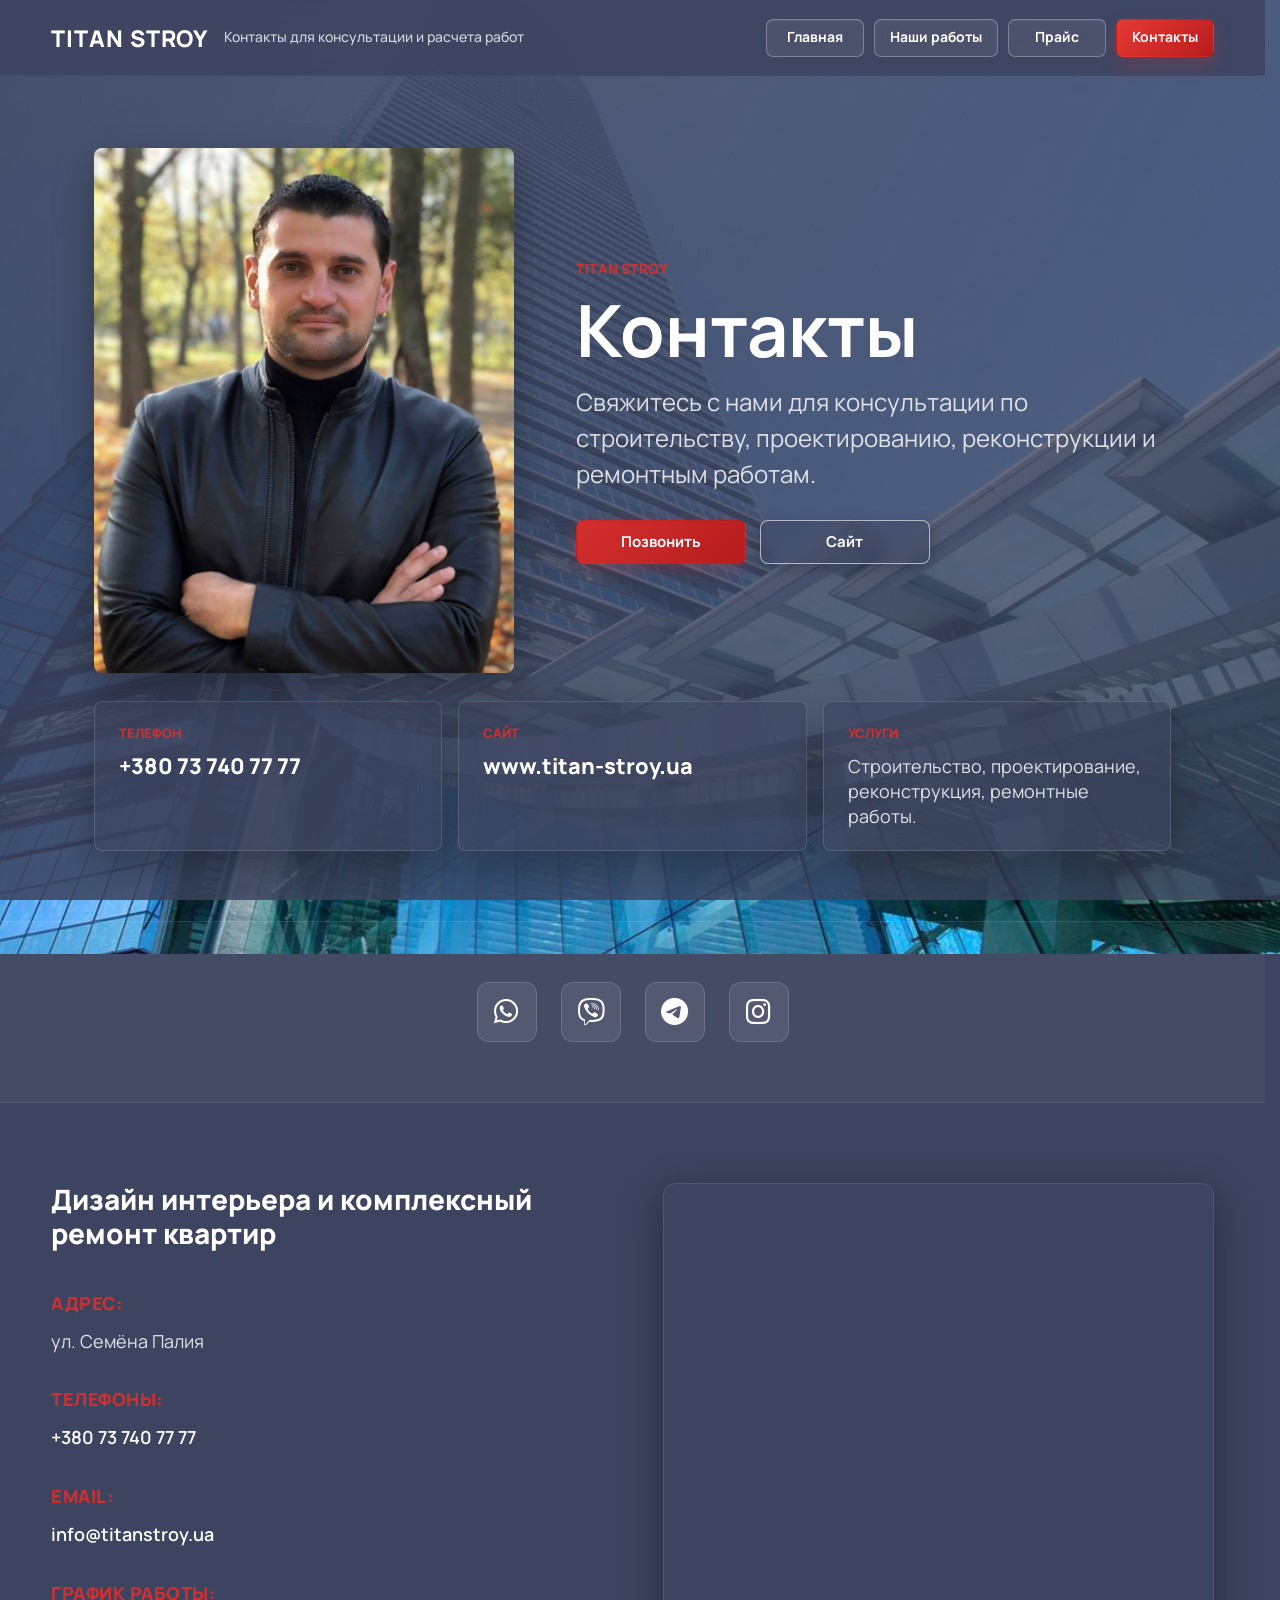
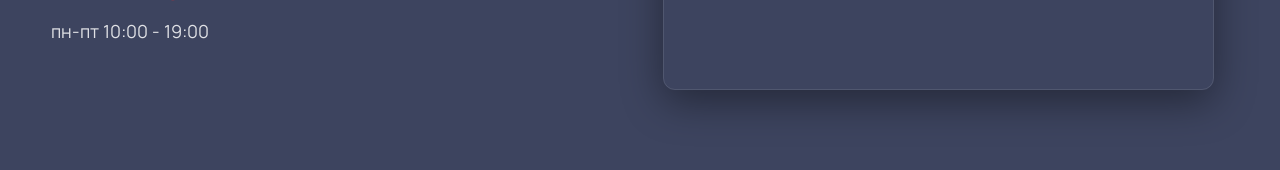
<file: contacts.html>
<!DOCTYPE html>
<html lang="ru">
<head>
    <meta charset="UTF-8">
    <meta name="viewport" content="width=device-width, initial-scale=1.0">
    <title>Контакты - Titan Stroy</title>
    <link rel="stylesheet" href="css/style.css?v=20260514-4">
    <link rel="stylesheet" href="https://cdnjs.cloudflare.com/ajax/libs/font-awesome/6.4.0/css/all.min.css">
</head>
<body class="works-page">
    <header class="site-header">
        <a class="site-header__logo" href="index.html">Titan Stroy</a>
        <p class="header-description">Контакты для консультации и расчета работ</p>
        <nav class="site-header__nav" aria-label="Навигация">
            <a class="button button--secondary" href="index.html">Главная</a>
            <a class="button button--secondary" href="works.html">Наши работы</a>
            <a class="button button--secondary" href="price.html">Прайс</a>
            <a class="button button--primary" href="contacts.html" aria-current="page">Контакты</a>
        </nav>
    </header>

    <main>
        <!-- Старая секция контактов -->
        <section class="contacts">
            <div class="contacts__layout">
                <div class="contacts__photo">
                    <img src="img/Nick.jpg" alt="Nick">
                </div>

                <div class="contacts__content">
                    <span class="contacts__eyebrow">Titan Stroy</span>
                    <h1>Контакты</h1>
                    <p>Свяжитесь с нами для консультации по строительству, проектированию, реконструкции и ремонтным работам.</p>

                    <div class="contacts__actions">
                        <a class="button button--primary contacts__button" href="tel:+380737407777">Позвонить</a>
                        <a class="button button--secondary contacts__button" href="https://www.titan-stroy.ua/">Сайт</a>
                    </div>
                </div>
            </div>

            <div class="contacts__grid">
                <article class="contact-card">
                    <span>Телефон</span>
                    <a href="tel:+380737407777">+380 73 740 77 77</a>
                </article>

                <article class="contact-card">
                    <span>Сайт</span>
                    <a href="https://www.titan-stroy.ua/">www.titan-stroy.ua</a>
                </article>

                <article class="contact-card">
                    <span>Услуги</span>
                    <p>Строительство, проектирование, реконструкция, ремонтные работы.</p>
                </article>
            </div>
        </section>

        <!-- Социальные сети -->
        <section class="social-links">
            <div class="social-container">
                <a href="#" class="social-icon" title="WhatsApp" aria-label="WhatsApp">
                    <i class="fab fa-whatsapp"></i>
                </a>
                <a href="#" class="social-icon" title="Viber" aria-label="Viber">
                    <i class="fab fa-viber"></i>
                </a>
                <a href="#" class="social-icon" title="Telegram" aria-label="Telegram">
                    <i class="fab fa-telegram"></i>
                </a>
                <a href="#" class="social-icon" title="Instagram" aria-label="Instagram">
                    <i class="fab fa-instagram"></i>
                </a>
            </div>
        </section>

        <!-- Информация и карта -->
        <section class="contacts-main">
            <div class="contacts-container">
                <div class="contacts-info">
                    <h2>Дизайн интерьера и комплексный ремонт квартир</h2>
                    
                    <div class="info-block">
                        <h3>Адрес:</h3>
                        <p>ул. Семёна Палия</p>
                    </div>

                    <div class="info-block">
                        <h3>Телефоны:</h3>
                        <p>
                            <a href="tel:+380737407777">+380 73 740 77 77</a>
                        </p>
                    </div>

                    <div class="info-block">
                        <h3>Email:</h3>
                        <p><a href="mailto:info@titanstroy.ua">info@titanstroy.ua</a></p>
                    </div>

                    <div class="info-block">
                        <h3>График работы:</h3>
                        <p>пн-пт 10:00 - 19:00</p>
                    </div>
                </div>

                <div class="contacts-map">
                    <iframe src="https://www.google.com/maps/embed?pb=!1m18!1m12!1m3!1d2802.7484906629226!2d30.73!3d46.48!2m3!1f0!2f0!3f0!3m2!1i1024!2i768!4f13.1!3m3!1m2!1s0x40b5a1c1a1a1a1a1%3A0x1a1a1a1a1a1a1a1a!2sOdesa!5e0!3m2!1sru!2sua!4v1234567890" width="100%" height="500" style="border:0;" allowfullscreen="" loading="lazy" referrerpolicy="no-referrer-when-downgrade"></iframe>
                </div>
            </div>
        </section>
    </main>
    <script src="js/parallax.js"></script>
</body>
</html>
</file>
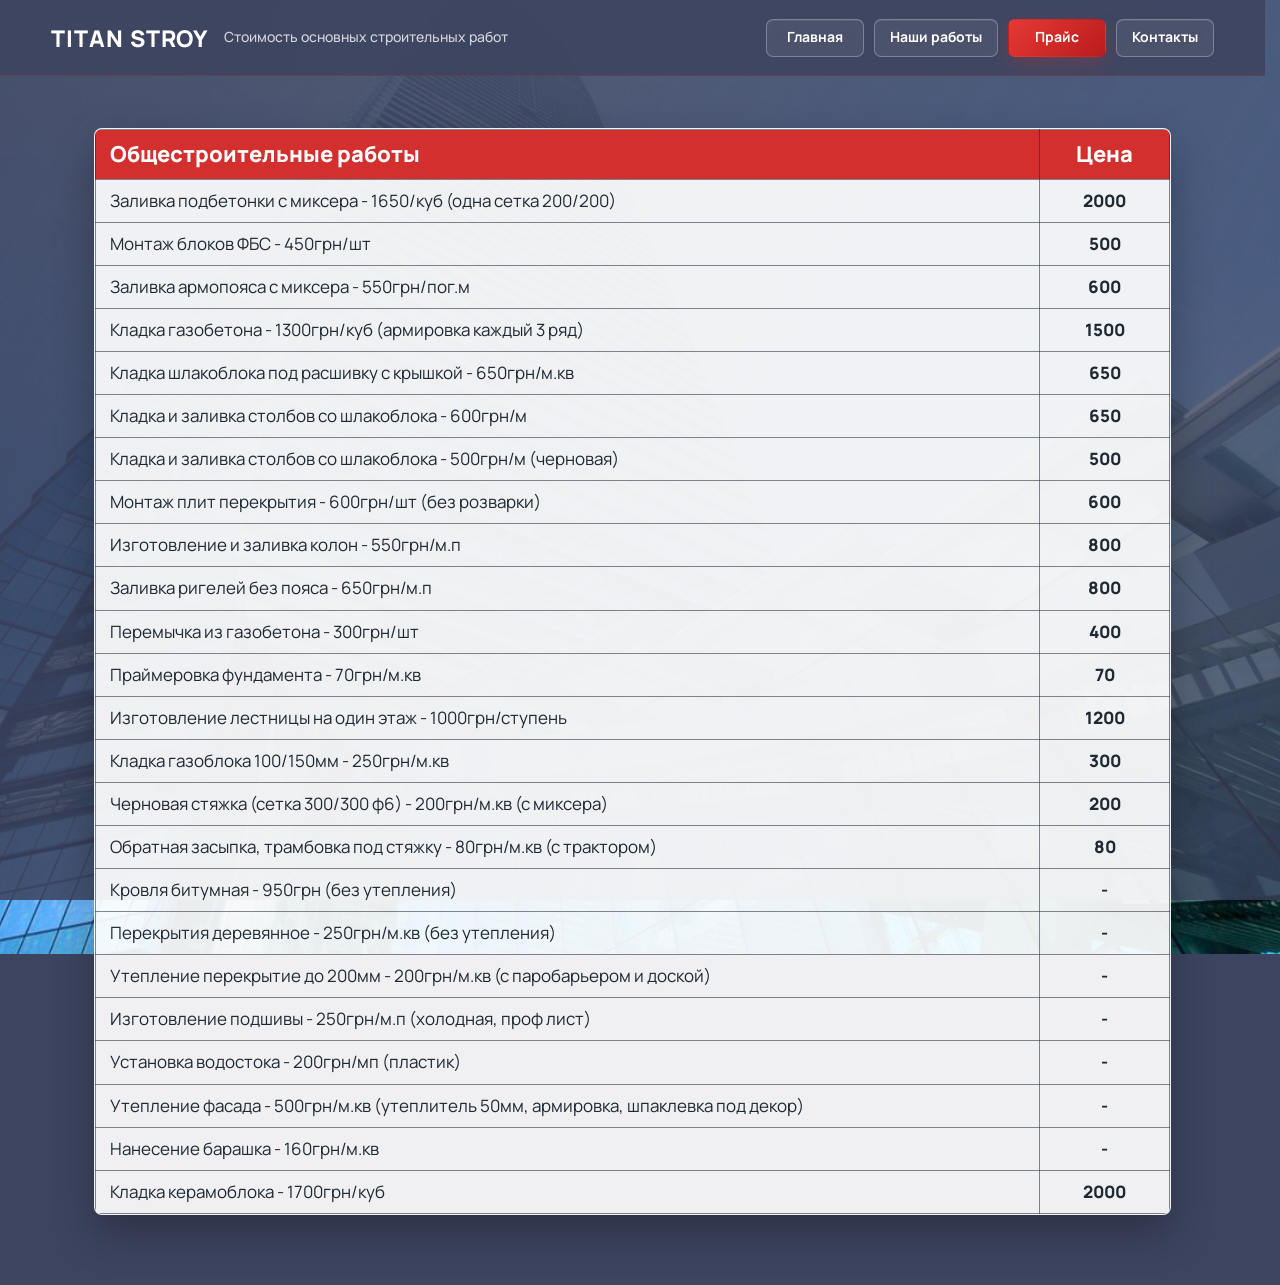
<file: price.html>
<!DOCTYPE html>
<html lang="ru">
<head>
    <meta charset="UTF-8">
    <meta name="viewport" content="width=device-width, initial-scale=1.0">
    <title>Прайс - Titan Stroy</title>
    <link rel="stylesheet" href="css/style.css?v=20260514-4">
</head>
<body class="works-page">
    <header class="site-header">
        <a class="site-header__logo" href="index.html">Titan Stroy</a>
        <p class="header-description">Стоимость основных строительных работ</p>
        <nav class="site-header__nav" aria-label="Навигация">
            <a class="button button--secondary" href="index.html">Главная</a>
            <a class="button button--secondary" href="works.html">Наши работы</a>
            <a class="button button--primary" href="price.html" aria-current="page">Прайс</a>
            <a class="button button--secondary" href="contacts.html">Контакты</a>
        </nav>
    </header>

    <main>
        <section class="price">
            <div class="price__table-wrap">
                <table class="price-table">
                    <thead>
                        <tr>
                            <th>Общестроительные работы</th>
                            <th>Цена</th>
                        </tr>
                    </thead>
                    <tbody>
                        <tr>
                            <td>Заливка подбетонки с миксера - 1650/куб (одна сетка 200/200)</td>
                            <td>2000</td>
                        </tr>
                        <tr>
                            <td>Монтаж блоков ФБС - 450грн/шт</td>
                            <td>500</td>
                        </tr>
                        <tr>
                            <td>Заливка армопояса с миксера - 550грн/пог.м</td>
                            <td>600</td>
                        </tr>
                        <tr>
                            <td>Кладка газобетона - 1300грн/куб (армировка каждый 3 ряд)</td>
                            <td>1500</td>
                        </tr>
                        <tr>
                            <td>Кладка шлакоблока под расшивку с крышкой - 650грн/м.кв</td>
                            <td>650</td>
                        </tr>
                        <tr>
                            <td>Кладка и заливка столбов со шлакоблока - 600грн/м</td>
                            <td>650</td>
                        </tr>
                        <tr>
                            <td>Кладка и заливка столбов со шлакоблока - 500грн/м (черновая)</td>
                            <td>500</td>
                        </tr>
                        <tr>
                            <td>Монтаж плит перекрытия - 600грн/шт (без розварки)</td>
                            <td>600</td>
                        </tr>
                        <tr>
                            <td>Изготовление и заливка колон - 550грн/м.п</td>
                            <td>800</td>
                        </tr>
                        <tr>
                            <td>Заливка ригелей без пояса - 650грн/м.п</td>
                            <td>800</td>
                        </tr>
                        <tr>
                            <td>Перемычка из газобетона - 300грн/шт</td>
                            <td>400</td>
                        </tr>
                        <tr>
                            <td>Праймеровка фундамента - 70грн/м.кв</td>
                            <td>70</td>
                        </tr>
                        <tr>
                            <td>Изготовление лестницы на один этаж - 1000грн/ступень</td>
                            <td>1200</td>
                        </tr>
                        <tr>
                            <td>Кладка газоблока 100/150мм - 250грн/м.кв</td>
                            <td>300</td>
                        </tr>
                        <tr>
                            <td>Черновая стяжка (сетка 300/300 ф6) - 200грн/м.кв (с миксера)</td>
                            <td>200</td>
                        </tr>
                        <tr>
                            <td>Обратная засыпка, трамбовка под стяжку - 80грн/м.кв (с трактором)</td>
                            <td>80</td>
                        </tr>
                        <tr>
                            <td>Кровля битумная - 950грн (без утепления)</td>
                            <td>-</td>
                        </tr>
                        <tr>
                            <td>Перекрытия деревянное - 250грн/м.кв (без утепления)</td>
                            <td>-</td>
                        </tr>
                        <tr>
                            <td>Утепление перекрытие до 200мм - 200грн/м.кв (с паробарьером и доской)</td>
                            <td>-</td>
                        </tr>
                        <tr>
                            <td>Изготовление подшивы - 250грн/м.п (холодная, проф лист)</td>
                            <td>-</td>
                        </tr>
                        <tr>
                            <td>Установка водостока - 200грн/мп (пластик)</td>
                            <td>-</td>
                        </tr>
                        <tr>
                            <td>Утепление фасада - 500грн/м.кв (утеплитель 50мм, армировка, шпаклевка под декор)</td>
                            <td>-</td>
                        </tr>
                        <tr>
                            <td>Нанесение барашка - 160грн/м.кв</td>
                            <td>-</td>
                        </tr>
                        <tr>
                            <td>Кладка керамоблока - 1700грн/куб</td>
                            <td>2000</td>
                        </tr>
                    </tbody>
                </table>
            </div>
        </section>
    </main>
    <script src="js/parallax.js"></script>
</body>
</html>
</file>
<file: css/style.css>
@import url("https://fonts.googleapis.com/css2?family=Manrope:wght@400;500;600;700;800&display=swap");
@import url("https://cdnjs.cloudflare.com/ajax/libs/font-awesome/6.4.0/css/all.min.css");

* {
    box-sizing: border-box;
}

html {
    min-height: 100%;
    scroll-behavior: smooth;
    scrollbar-gutter: stable;
}

img,
svg,
iframe {
    max-width: 100%;
}

body {
    --parallax-y: 0;
    --page-overlay:
        linear-gradient(120deg, rgba(61, 68, 95, 0.88), rgba(61, 68, 95, 0.76));
    position: relative;
    isolation: isolate;
    min-height: 100vh;
    margin: 0;
    font-family: "Manrope", "Segoe UI", Arial, Helvetica, sans-serif;
    color: #ffffff;
    background: #3d445f;
    overflow-x: hidden;
}

body::before,
body::after {
    content: "";
    position: fixed;
    inset: 0;
    pointer-events: none;
}

body::before {
    z-index: -2;
    background: url("../img/fon.jpg") center / cover no-repeat;
    transform: translate3d(0, calc(var(--parallax-y) * 1px), 0) scale(1.12);
    transform-origin: center;
    will-change: transform;
}

body::after {
    z-index: -1;
    background: var(--page-overlay);
}

.landing {
    min-height: 100vh;
    padding: clamp(28px, 4vw, 56px) clamp(18px, 4vw, 56px) 48px;
}

.home-header,
.site-header {
    position: sticky;
    top: 0;
    left: 0;
    right: 0;
    z-index: 20;
    display: flex;
    flex-wrap: wrap;
    align-items: center;
    justify-content: space-between;
    gap: 16px;
    min-height: 76px;
    padding: 14px clamp(18px, 4vw, 56px);
    background: rgba(61, 68, 95, 0.85);
    border-bottom: 1px solid rgba(211, 47, 47, 0.25);
    backdrop-filter: blur(10px);
}

.home-header__logo,
.site-header__logo {
    flex: 0 0 auto;
    color: #ffffff;
    font-size: 23px;
    font-weight: 800;
    letter-spacing: 0.04em;
    text-decoration: none;
    text-transform: uppercase;
}

.header-description {
    flex: 1 1 260px;
    max-width: 430px;
    margin: 0;
    color: rgba(255, 255, 255, 0.78);
    font-size: 14px;
    font-weight: 500;
    line-height: 1.35;
    animation: headerDescriptionIn 0.75s ease both;
}

.home-header__nav,
.site-header__nav {
    flex: 1 1 460px;
    display: flex;
    flex-wrap: wrap;
    justify-content: flex-end;
    gap: 10px;
    font-size: 14px;
    font-weight: 600;
}

.home-header__nav .button,
.site-header__nav .button {
    width: auto;
    min-width: 98px;
    min-height: 38px;
    padding: 8px 15px;
    border-radius: 7px;
    font-size: 14px;
    font-weight: 700;
    box-shadow: none;
}

.home-header__nav .button:hover,
.site-header__nav .button:hover {
    transform: translateY(-1px);
}

.home-header__nav .button--primary,
.site-header__nav .button--primary {
    background: linear-gradient(135deg, #e53935 0%, #b91c1c 100%);
    box-shadow: 0 8px 18px rgba(211, 47, 47, 0.24);
}

.home-header__nav .button--secondary,
.site-header__nav .button--secondary {
    border-color: rgba(255, 255, 255, 0.28);
    background: rgba(255, 255, 255, 0.08);
    box-shadow: inset 0 1px 0 rgba(255, 255, 255, 0.08);
}

.home-header__nav .button--secondary:hover,
.site-header__nav .button--secondary:hover {
    border-color: rgba(255, 255, 255, 0.52);
    background: rgba(255, 255, 255, 0.14);
    box-shadow: 0 8px 18px rgba(0, 0, 0, 0.16);
}

@keyframes headerDescriptionIn {
    from {
        opacity: 0;
        transform: translateY(-8px);
    }

    to {
        opacity: 1;
        transform: translateY(0);
    }
}

.button {
    display: inline-flex;
    align-items: center;
    justify-content: center;
    width: 140px;
    min-height: 44px;
    padding: 10px 20px;
    border: 1px solid transparent;
    border-radius: 8px;
    font-size: 15px;
    font-weight: 700;
    line-height: 1.15;
    text-align: center;
    text-decoration: none;
    cursor: pointer;
    transition: all 0.3s ease;
    position: relative;
    overflow: hidden;
}

.button::before {
    content: "";
    position: absolute;
    top: 0;
    left: -100%;
    width: 100%;
    height: 100%;
    background: rgba(255, 255, 255, 0.1);
    transition: left 0.3s ease;
    z-index: 0;
}

.button:hover::before {
    left: 100%;
}

.button:hover {
    transform: translateY(-3px);
    box-shadow: 0 12px 24px rgba(211, 47, 47, 0.4);
}

.button--primary {
    color: #ffffff;
    background: linear-gradient(135deg, #d32f2f 0%, #b71c1c 100%);
    box-shadow: 0 4px 15px rgba(211, 47, 47, 0.3);
}

.button--primary:hover {
    background: linear-gradient(135deg, #e53935 0%, #c62828 100%);
    box-shadow: 0 8px 25px rgba(211, 47, 47, 0.5);
}

.button--secondary {
    color: #ffffff;
    border-color: rgba(255, 255, 255, 0.6);
    background: rgba(61, 68, 95, 0.4);
    backdrop-filter: blur(8px);
    box-shadow: 0 4px 15px rgba(0, 0, 0, 0.2);
}

.button--secondary:hover {
    border-color: rgba(211, 47, 47, 0.8);
    background: rgba(61, 68, 95, 0.7);
    box-shadow: 0 8px 25px rgba(211, 47, 47, 0.3);
}

.home-hero {
    width: min(100%, 1180px);
    margin: 0 auto;
}

.home-hero {
    display: grid;
    grid-template-columns: minmax(0, 1fr) minmax(320px, 460px);
    align-items: center;
    gap: clamp(28px, 6vw, 76px);
    min-height: calc(100svh - 140px);
    padding: clamp(24px, 5vw, 56px) 0 56px;
}

.home-hero__content {
    max-width: 780px;
}

.home-hero__eyebrow {
    display: inline-flex;
    margin-bottom: 18px;
    color: #d32f2f;
    font-size: 14px;
    font-weight: 800;
    text-transform: uppercase;
}

.home-hero h1 {
    margin: 0 0 22px;
    max-width: 820px;
    font-size: clamp(36px, 5.4vw, 64px);
    font-weight: 800;
    line-height: 0.96;
}

.home-hero p {
    max-width: 660px;
    margin: 0;
    color: rgba(255, 255, 255, 0.84);
    font-size: clamp(18px, 2vw, 23px);
    line-height: 1.5;
}

.home-hero__actions {
    display: flex;
    flex-wrap: wrap;
    gap: 14px;
    margin-top: 34px;
}

.home-hero__actions .button {
    width: 190px;
}

.home-hero__facts {
    display: grid;
    gap: 14px;
}

.home-fact {
    padding: 18px 20px;
    border-left: 4px solid #d32f2f;
    background: rgba(61, 68, 95, 0.65);
    box-shadow: 0 18px 42px rgba(0, 0, 0, 0.24);
}

.home-fact strong,
.home-fact span {
    display: block;
}

.home-fact strong {
    margin-bottom: 7px;
    color: #ffffff;
    font-size: 22px;
    line-height: 1;
}

.home-fact span {
    color: rgba(255, 255, 255, 0.76);
    font-size: 16px;
    line-height: 1.35;
}

.home-banner {
    display: flex;
    justify-content: center;
    padding: 0 0 6px;
}

.home-banner__image {
    display: block;
    width: 100%;
    height: auto;
    max-height: 280px;
    object-fit: contain;
    border-radius: 8px;
    box-shadow: 0 18px 42px rgba(0, 0, 0, 0.3);
}

.site-header .button--primary {
    color: #ffffff;
}

.site-header .button--secondary {
    color: #ffffff;
}

@media (max-width: 768px) {
    body {
        background-attachment: scroll;
    }

    .home-header,
    .site-header {
        padding: 12px 16px;
        gap: 10px;
        min-height: 0;
    }

    .home-header__nav,
    .site-header__nav {
        width: 100%;
        flex-basis: 100%;
        gap: 8px;
        justify-content: stretch;
    }

    .header-description {
        order: 2;
        flex-basis: 100%;
        max-width: none;
        font-size: 13px;
    }

    .home-header__nav,
    .site-header__nav {
        order: 3;
    }

    .button {
        flex: 1 1 160px;
    }

    .home-header__nav .button,
    .site-header__nav .button {
        flex: 1 1 118px;
        min-width: 0;
        min-height: 36px;
        padding: 8px 10px;
        font-size: 13px;
    }

    .home-hero {
        grid-template-columns: 1fr;
        min-height: auto;
        padding: 24px 0 34px;
    }

    .home-hero h1 {
        font-size: 40px;
    }

    .home-hero__actions .button {
        width: auto;
    }

    .home-banner__image {
        max-height: 160px;
        border-radius: 6px;
    }
}

.works-page {
    --page-overlay:
        linear-gradient(120deg, rgba(61, 68, 95, 0.92), rgba(61, 68, 95, 0.76));
}

.site-header a {
    text-decoration: none;
}

.works-hero {
    padding: clamp(44px, 6vw, 72px) clamp(18px, 4vw, 56px) 36px;
}

.works-hero__inner,
.projects,
.project-block {
    width: min(100%, 1180px);
    margin: 0 auto;
}

.works-hero h1 {
    margin: 0 0 12px;
    font-size: clamp(30px, 4vw, 46px);
    font-weight: 800;
    line-height: 1;
}

.works-hero p {
    max-width: 620px;
    margin: 0;
    color: rgba(255, 255, 255, 0.78);
    font-size: 18px;
    line-height: 1.5;
}

.projects {
    padding: 8px clamp(18px, 4vw, 56px) 70px;
}

.projects__grid {
    display: grid;
    grid-template-columns: repeat(auto-fit, minmax(260px, 1fr));
    gap: 22px;
}

.project-card {
    position: relative;
    height: 310px;
    overflow: hidden;
    border-radius: 8px;
    color: #ffffff;
    text-decoration: none;
    border: 1px solid rgba(255, 255, 255, 0.16);
    background: rgba(61, 68, 95, 0.65);
    box-shadow: 0 18px 42px rgba(0, 0, 0, 0.34);
    transition: transform 0.24s ease, border-color 0.24s ease, box-shadow 0.24s ease;
}

.project-card img {
    width: 100%;
    height: 100%;
    display: block;
    object-fit: cover;
    transition: transform 0.3s ease;
}

.project-card::before {
    content: "Проект";
    position: absolute;
    top: 16px;
    left: 16px;
    z-index: 2;
    padding: 8px 12px;
    border-radius: 6px;
    color: #ffffff;
    background: #d32f2f;
    font-size: 13px;
    font-weight: 800;
    text-transform: uppercase;
}

.project-card::after {
    content: "";
    position: absolute;
    inset: 0;
    background:
        linear-gradient(180deg, rgba(61, 68, 95, 0.04) 0%, rgba(61, 68, 95, 0.34) 46%, rgba(61, 68, 95, 0.9) 100%),
        linear-gradient(90deg, rgba(61, 68, 95, 0.72), rgba(61, 68, 95, 0));
}

.project-card span {
    position: absolute;
    left: 20px;
    right: 20px;
    bottom: 20px;
    z-index: 2;
    display: flex;
    align-items: flex-end;
    min-height: 72px;
    padding-top: 18px;
    border-top: 1px solid rgba(211, 47, 47, 0.72);
    font-size: clamp(22px, 2.4vw, 30px);
    font-weight: 800;
    line-height: 1;
}

.project-card:hover {
    transform: translateY(-6px);
    border-color: rgba(211, 47, 47, 0.64);
    box-shadow: 0 24px 54px rgba(0, 0, 0, 0.42);
}

.project-card:hover img,
.project-card:focus-visible img {
    transform: scale(1.05);
}

.project-card:focus-visible {
    outline: 3px solid rgba(211, 47, 47, 0.72);
    outline-offset: 4px;
}

.back-link {
    display: inline-flex;
    margin-bottom: 22px;
    color: #d32f2f;
    font-weight: 800;
    text-decoration: none;
}

.project-block {
    padding: 56px clamp(18px, 4vw, 56px);
    scroll-margin-top: 90px;
}

.project-block--single {
    padding-top: 10px;
}

.project-block h2 {
    margin: 0 0 20px;
    font-size: clamp(28px, 4vw, 44px);
}

.gallery {
    display: grid;
    grid-template-columns: repeat(auto-fit, minmax(220px, 1fr));
    gap: 14px;
}

.gallery img {
    width: 100%;
    aspect-ratio: 4 / 3;
    display: block;
    object-fit: cover;
    border-radius: 8px;
    background: rgba(255, 255, 255, 0.08);
    box-shadow: 0 12px 30px rgba(0, 0, 0, 0.28);
}

.gallery a {
    display: block;
    overflow: hidden;
    border-radius: 8px;
}

.gallery a:hover img {
    transform: scale(1.04);
}

.contacts {
    width: min(100%, 1180px);
    margin: 0 auto;
    padding: clamp(44px, 6vw, 72px) clamp(18px, 4vw, 56px) 70px;
}

.contacts__layout {
    display: grid;
    grid-template-columns: minmax(260px, 420px) minmax(0, 1fr);
    align-items: center;
    gap: clamp(24px, 5vw, 62px);
    margin-bottom: 28px;
}

.contacts__photo {
    position: relative;
}

.contacts__photo::before {
    content: "";
    position: absolute;
    inset: 18px -18px -18px 18px;
    z-index: -1;
    border: 1px solid rgba(211, 47, 47, 0.56);
    border-radius: 8px;
}

.contacts__photo img {
    display: block;
    width: 100%;
    aspect-ratio: 4 / 5;
    object-fit: cover;
    object-position: center top;
    border-radius: 8px;
    box-shadow: 0 18px 42px rgba(0, 0, 0, 0.32);
}

.contacts__content {
    max-width: 620px;
}

.contacts__eyebrow {
    display: inline-flex;
    margin-bottom: 16px;
    color: #d32f2f;
    font-size: 14px;
    font-weight: 800;
    letter-spacing: 0;
    text-transform: uppercase;
}

.contacts__content h1 {
    margin: 0 0 18px;
    font-size: clamp(42px, 6vw, 72px);
    line-height: 1;
}

.contacts__content p {
    margin: 0;
    color: rgba(255, 255, 255, 0.82);
    font-size: clamp(18px, 2vw, 24px);
    line-height: 1.5;
}

.contacts__actions {
    display: flex;
    flex-wrap: wrap;
    gap: 14px;
    margin-top: 28px;
}

.contacts__button {
    width: 170px;
}

.contacts__grid {
    display: grid;
    grid-template-columns: repeat(auto-fit, minmax(240px, 1fr));
    gap: 16px;
}

.price {
    width: min(100%, 1180px);
    margin: 0 auto;
    padding: clamp(28px, 5vw, 52px) clamp(18px, 4vw, 56px) 70px;
}

.price__table-wrap {
    overflow-x: auto;
    border: 1px solid rgba(255, 255, 255, 0.2);
    border-radius: 8px;
    background: rgba(255, 255, 255, 0.92);
    box-shadow: 0 18px 42px rgba(0, 0, 0, 0.28);
    -webkit-overflow-scrolling: touch;
}

.price-table {
    width: 100%;
    min-width: 720px;
    border-collapse: collapse;
    color: #1f2933;
    font-size: 17px;
    line-height: 1.3;
    table-layout: fixed;
}

.price-table th,
.price-table td {
    padding: 10px 14px;
    border: 1px solid rgba(31, 41, 51, 0.55);
    text-align: left;
    vertical-align: top;
}

.price-table th {
    color: #ffffff;
    background: #d32f2f;
    font-size: 22px;
    font-weight: 800;
}

.price-table th:last-child,
.price-table td:last-child {
    width: 130px;
    text-align: center;
    font-weight: 800;
}

@media (max-width: 1100px) {
    .home-header,
    .site-header {
        align-items: flex-start;
    }

    .home-header__nav,
    .site-header__nav {
        flex-basis: 100%;
        justify-content: flex-start;
    }

    .home-header__nav .button,
    .site-header__nav .button {
        min-width: 0;
        flex: 0 1 132px;
    }

    .landing {
        padding-top: 36px;
    }

    .home-hero {
        grid-template-columns: 1fr;
        gap: 28px;
        min-height: auto;
        padding-top: 28px;
    }

    .home-hero__content {
        max-width: 860px;
    }

    .home-hero h1 {
        max-width: 860px;
        font-size: clamp(42px, 7vw, 58px);
        line-height: 1;
    }

    .home-hero p {
        max-width: 760px;
    }

    .home-hero__facts {
        grid-template-columns: repeat(2, minmax(0, 1fr));
        align-items: stretch;
    }

    .home-banner {
        grid-column: 1 / -1;
        justify-content: flex-start;
    }

    .home-banner__image {
        width: min(100%, 520px);
        max-height: 220px;
    }

    .services-section,
    .statistics-section,
    .info-section,
    .portfolio-preview,
    .cta-section {
        padding-top: 64px;
        padding-bottom: 64px;
    }

    .services-container {
        grid-template-columns: 1fr;
        gap: 28px;
    }

    .services-list {
        display: grid;
        grid-template-columns: repeat(2, minmax(0, 1fr));
        gap: 10px 18px;
    }

    .service-link {
        padding: 10px 0 10px 12px;
        font-size: 16px;
    }

    .portfolio-item,
    .project-card {
        height: 260px;
    }

    .works-hero {
        padding-top: 40px;
        padding-bottom: 18px;
    }

    .price {
        padding-bottom: 56px;
    }

    .price-table {
        min-width: 0;
        font-size: 15px;
    }

    .price-table th,
    .price-table td {
        padding: 10px 12px;
    }

    .price-table th {
        font-size: 18px;
    }

    .price-table th:last-child,
    .price-table td:last-child {
        width: 108px;
    }
}

.contact-card {
    min-height: 138px;
    padding: 22px 24px;
    border: 1px solid rgba(255, 255, 255, 0.14);
    border-radius: 8px;
    background: rgba(61, 68, 95, 0.65);
    box-shadow: 0 18px 42px rgba(0, 0, 0, 0.28);
    transition: transform 0.2s ease, border-color 0.2s ease;
}

.contact-card:hover {
    transform: translateY(-4px);
    border-color: rgba(211, 47, 47, 0.48);
}

.contact-card span {
    display: block;
    margin-bottom: 12px;
    color: #d32f2f;
    font-size: 13px;
    font-weight: 800;
    text-transform: uppercase;
}

.contact-card a {
    color: #ffffff;
    font-size: clamp(17px, 1.7vw, 22px);
    font-weight: 800;
    line-height: 1.15;
    text-decoration: none;
    overflow-wrap: anywhere;
}

.contact-card p {
    margin: 0;
    color: rgba(255, 255, 255, 0.84);
    font-size: 18px;
    line-height: 1.38;
}

@media (max-width: 900px) {
    .contacts__layout {
        grid-template-columns: 1fr;
    }

    .contacts__photo {
        width: min(100%, 420px);
    }
}

@media (max-width: 560px) {
    .site-header,
    .home-header {
        align-items: flex-start;
        flex-direction: column;
    }

    .contacts__content h1 {
        font-size: 38px;
    }

    .price-table {
        min-width: 540px;
        font-size: 14px;
    }

    .price-table th {
        font-size: 16px;
    }

    .price-table th,
    .price-table td {
        padding: 9px 10px;
    }

    .contacts__photo::before {
        inset: 12px -10px -10px 12px;
    }

    .project-card {
        height: 260px;
    }
}

@media (max-width: 640px) {
    .price__table-wrap {
        overflow: visible;
        border: 0;
        background: transparent;
        box-shadow: none;
    }

    .price-table,
    .price-table thead,
    .price-table tbody,
    .price-table tr,
    .price-table th,
    .price-table td {
        display: block;
        width: 100%;
    }

    .price-table {
        min-width: 0;
        color: #ffffff;
        background: transparent;
    }

    .price-table thead {
        display: none;
    }

    .price-table tbody {
        display: grid;
        gap: 12px;
    }

    .price-table tr {
        overflow: hidden;
        border: 1px solid rgba(255, 255, 255, 0.16);
        border-radius: 8px;
        background: rgba(255, 255, 255, 0.92);
        box-shadow: 0 12px 30px rgba(0, 0, 0, 0.22);
    }

    .price-table td {
        border: 0;
        color: #1f2933;
        text-align: left;
    }

    .price-table td:first-child {
        padding: 14px 14px 8px;
        font-size: 14px;
        line-height: 1.35;
    }

    .price-table td:last-child {
        width: 100%;
        padding: 10px 14px 14px;
        color: #b71c1c;
        font-size: 17px;
        text-align: left;
    }

    .price-table td:last-child::before {
        content: "Цена: ";
        color: #1f2933;
        font-weight: 700;
    }
}

/* === НОВЫЕ СЕКЦИИ ДЛЯ ГЛАВНОЙ СТРАНИЦЫ === */

/* Секция услуг */
.services-section {
    padding: 80px clamp(18px, 4vw, 56px);
    background: rgba(255, 255, 255, 0.04);
    border-top: 1px solid rgba(255, 255, 255, 0.1);
}

.services-container {
    width: min(100%, 1180px);
    margin: 0 auto;
    display: grid;
    grid-template-columns: minmax(220px, 300px) minmax(0, 1fr);
    gap: 60px;
    align-items: start;
}

.services-menu h2 {
    margin: 0 0 30px;
    font-size: 28px;
    font-weight: 800;
}

.services-list {
    list-style: none;
    padding: 0;
    margin: 0;
    display: flex;
    flex-direction: column;
    gap: 15px;
}

.service-link {
    display: block;
    padding: 12px 0;
    color: #ffffff;
    text-decoration: none;
    font-size: 18px;
    font-weight: 600;
    border-left: 3px solid transparent;
    padding-left: 12px;
    transition: all 0.3s ease;
}

.service-link:hover {
    color: #d32f2f;
    border-left-color: #d32f2f;
}

.services-content h3 {
    margin: 0 0 20px;
    font-size: 32px;
    font-weight: 800;
}

.services-content p {
    margin: 0;
    color: rgba(255, 255, 255, 0.82);
    font-size: 18px;
    line-height: 1.6;
    max-width: 600px;
}

/* Секция статистики */
.statistics-section {
    padding: 80px clamp(18px, 4vw, 56px);
    background: rgba(211, 47, 47, 0.08);
    border-top: 1px solid rgba(211, 47, 47, 0.2);
}

.statistics-container {
    width: min(100%, 1180px);
    margin: 0 auto;
    display: grid;
    grid-template-columns: repeat(auto-fit, minmax(170px, 1fr));
    gap: 40px;
}

.stat-item {
    text-align: center;
}

.stat-number {
    display: flex;
    align-items: baseline;
    justify-content: center;
    margin-bottom: 12px;
    font-size: 56px;
    font-weight: 800;
    color: #d32f2f;
    line-height: 1;
}

.stat-number span {
    font-size: 32px;
    margin-left: 4px;
}

.stat-label {
    color: rgba(255, 255, 255, 0.84);
    font-size: 16px;
    line-height: 1.5;
}

/* Информационные секции */
.info-section {
    padding: 80px clamp(18px, 4vw, 56px);
}

.info-section--accent {
    background: rgba(211, 47, 47, 0.08);
    border-top: 1px solid rgba(211, 47, 47, 0.2);
}

.info-container {
    width: min(100%, 1180px);
    margin: 0 auto;
    display: flex;
    justify-content: center;
    align-items: center;
}

.info-content {
    text-align: center;
    max-width: 600px;
}

.info-content h2 {
    margin: 0 0 20px;
    font-size: 40px;
    font-weight: 800;
}

.info-content p {
    margin: 0;
    color: rgba(255, 255, 255, 0.82);
    font-size: 18px;
    line-height: 1.6;
}

/* Портфолио на главной */
.portfolio-preview {
    padding: 80px clamp(18px, 4vw, 56px);
    background: rgba(255, 255, 255, 0.04);
    border-top: 1px solid rgba(255, 255, 255, 0.1);
}

.portfolio-container {
    width: min(100%, 1180px);
    margin: 0 auto;
}

.portfolio-container h2 {
    margin: 0 0 40px;
    font-size: 40px;
    font-weight: 800;
    text-align: center;
}

.portfolio-grid {
    display: grid;
    grid-template-columns: repeat(auto-fit, minmax(220px, 1fr));
    gap: 20px;
    margin-bottom: 40px;
}

.portfolio-item {
    position: relative;
    height: 240px;
    overflow: hidden;
    border-radius: 8px;
    text-decoration: none;
    color: #ffffff;
}

.portfolio-item img {
    display: block;
    width: 100%;
    height: 100%;
    object-fit: cover;
    transition: transform 0.3s ease;
}

.portfolio-item::after {
    content: "";
    position: absolute;
    inset: 0;
    background: linear-gradient(180deg, rgba(61, 68, 95, 0) 0%, rgba(61, 68, 95, 0.8) 100%);
}

.portfolio-item span {
    position: absolute;
    bottom: 16px;
    left: 16px;
    right: 16px;
    z-index: 2;
    font-size: 18px;
    font-weight: 700;
}

.portfolio-item:hover img {
    transform: scale(1.08);
}

/* CTA секция */
.cta-section {
    padding: 100px clamp(18px, 4vw, 56px);
    background: linear-gradient(135deg, rgba(211, 47, 47, 0.15) 0%, rgba(211, 47, 47, 0.05) 100%);
    border-top: 1px solid rgba(211, 47, 47, 0.2);
    text-align: center;
}

.cta-container {
    width: min(100%, 900px);
    margin: 0 auto;
}

.cta-section h2 {
    margin: 0 0 16px;
    font-size: clamp(36px, 5vw, 56px);
    font-weight: 800;
    line-height: 1;
}

.cta-section p {
    margin: 0 0 40px;
    color: rgba(255, 255, 255, 0.84);
    font-size: 20px;
}

.cta-buttons {
    display: flex;
    flex-wrap: wrap;
    justify-content: center;
    gap: 20px;
}

.cta-buttons .button {
    width: auto;
    padding: 14px 36px;
    font-size: 17px;
}

/* Адаптив для новых секций */
@media (max-width: 900px) {
    .services-container {
        grid-template-columns: 1fr;
        gap: 40px;
    }

    .info-container {
        grid-template-columns: 1fr;
        gap: 40px;
    }
}

@media (max-width: 600px) {
    .portfolio-item {
        height: 200px;
    }

    .services-section,
    .statistics-section,
    .info-section,
    .portfolio-preview,
    .cta-section {
        padding: 60px clamp(16px, 4vw, 32px);
    }

    .cta-buttons {
        flex-direction: column;
    }

    .cta-buttons .button {
        width: 100%;
    }
}

/* === СТИЛИ ДЛЯ СТРАНИЦЫ КОНТАКТОВ === */

/* Заголовок контактов */
.contacts-header {
    padding: clamp(44px, 6vw, 72px) clamp(18px, 4vw, 56px) 60px;
    text-align: center;
}

.contacts-header h1 {
    margin: 0;
    font-size: clamp(42px, 6vw, 72px);
    font-weight: 800;
    line-height: 1;
}

/* Социальные сети */
.social-links {
    padding: 60px clamp(18px, 4vw, 56px);
    background: rgba(255, 255, 255, 0.04);
    border-top: 1px solid rgba(255, 255, 255, 0.1);
    border-bottom: 1px solid rgba(255, 255, 255, 0.1);
}

.social-container {
    width: min(100%, 1180px);
    margin: 0 auto;
    display: flex;
    justify-content: center;
    flex-wrap: wrap;
    gap: 24px;
}

.social-icon {
    display: inline-flex;
    align-items: center;
    justify-content: center;
    width: 60px;
    height: 60px;
    border-radius: 12px;
    background: rgba(255, 255, 255, 0.08);
    border: 1px solid rgba(255, 255, 255, 0.15);
    color: #ffffff;
    font-size: 28px;
    transition: all 0.3s ease;
    text-decoration: none;
}

.social-icon:hover {
    background: linear-gradient(135deg, #d32f2f 0%, #b71c1c 100%);
    border-color: #d32f2f;
    transform: translateY(-3px);
    box-shadow: 0 8px 20px rgba(211, 47, 47, 0.4);
}

/* Основная секция контактов */
.contacts-main {
    padding: 80px clamp(18px, 4vw, 56px);
}

.contacts-container {
    width: min(100%, 1180px);
    margin: 0 auto;
    display: grid;
    grid-template-columns: minmax(0, 1fr) minmax(280px, 1fr);
    gap: 60px;
    align-items: start;
}

.contacts-info h2 {
    margin: 0 0 40px;
    font-size: 28px;
    font-weight: 800;
    line-height: 1.2;
}

.info-block {
    margin-bottom: 32px;
}

.info-block h3 {
    margin: 0 0 12px;
    font-size: 18px;
    font-weight: 800;
    color: #d32f2f;
    text-transform: uppercase;
    letter-spacing: 0.5px;
}

.info-block p {
    margin: 0;
    color: rgba(255, 255, 255, 0.84);
    font-size: 18px;
    line-height: 1.6;
}

.info-block a {
    color: #ffffff;
    text-decoration: none;
    font-weight: 600;
    transition: color 0.3s ease;
}

.info-block a:hover {
    color: #d32f2f;
}

.contacts-map {
    border-radius: 12px;
    overflow: hidden;
    box-shadow: 0 12px 40px rgba(0, 0, 0, 0.4);
    border: 1px solid rgba(255, 255, 255, 0.1);
}

.contacts-map iframe {
    border-radius: 12px;
}

/* Адаптив для контактов */
@media (max-width: 900px) {
    .contacts-container {
        grid-template-columns: 1fr;
        gap: 40px;
    }

    .social-container {
        gap: 16px;
    }

    .social-icon {
        width: 54px;
        height: 54px;
        font-size: 24px;
    }
}

@media (max-width: 600px) {
    .contacts-header {
        padding: 44px clamp(16px, 4vw, 32px) 40px;
    }

    .contacts-main {
        padding: 50px clamp(16px, 4vw, 32px);
    }

    .contacts-container {
        gap: 30px;
    }

    .contacts-info h2 {
        font-size: 24px;
        margin-bottom: 24px;
    }

    .info-block {
        margin-bottom: 24px;
    }

    .info-block p {
        font-size: 16px;
    }

    .social-icon {
        width: 50px;
        height: 50px;
        font-size: 22px;
    }

    .contacts-map {
        min-height: 300px;
    }

    .contacts-map iframe {
        height: 320px;
    }
}

/* === ФУТЕР === */

.footer {
    background: linear-gradient(135deg, #3a4156 0%, #2d2f42 100%);
    border-top: 1px solid rgba(211, 47, 47, 0.2);
    color: #ffffff;
    padding: 80px clamp(18px, 4vw, 56px) 40px;
    margin-top: 60px;
}

.footer-content {
    width: min(100%, 1400px);
    margin: 0 auto;
}

/* Верхняя часть футера */
.footer-top {
    display: grid;
    grid-template-columns: 200px 1fr 1fr;
    gap: 60px;
    align-items: start;
    margin-bottom: 60px;
    padding-bottom: 40px;
    border-bottom: 1px solid rgba(255, 255, 255, 0.1);
}

.footer-logo h3 {
    margin: 0;
    font-size: 24px;
    font-weight: 800;
    letter-spacing: 0.05em;
}

.footer-socials {
    display: flex;
    gap: 16px;
    justify-content: center;
}

.footer-social-icon {
    display: inline-flex;
    align-items: center;
    justify-content: center;
    width: 44px;
    height: 44px;
    border-radius: 10px;
    background: rgba(255, 255, 255, 0.1);
    color: #ffffff;
    font-size: 18px;
    text-decoration: none;
    transition: all 0.3s ease;
    border: 1px solid rgba(255, 255, 255, 0.15);
}

.footer-social-icon:hover {
    background: linear-gradient(135deg, #d32f2f 0%, #b71c1c 100%);
    border-color: #d32f2f;
    transform: translateY(-3px);
    box-shadow: 0 8px 16px rgba(211, 47, 47, 0.3);
}

.footer-contacts-top {
    display: grid;
    grid-template-columns: 1fr 1fr;
    gap: 40px;
}

.footer-address p,
.footer-phones a {
    margin: 0;
    color: rgba(255, 255, 255, 0.82);
    font-size: 14px;
    line-height: 1.6;
    text-decoration: none;
}

.footer-phones a {
    display: block;
    color: #ffffff;
    font-weight: 700;
    font-size: 16px;
    transition: color 0.3s ease;
}

.footer-phones a:hover {
    color: #d32f2f;
}

/* Меню навигации */
.footer-nav {
    display: flex;
    justify-content: flex-start;
    gap: 40px;
    margin-bottom: 60px;
    padding-bottom: 40px;
    border-bottom: 1px solid rgba(255, 255, 255, 0.1);
}

.footer-nav a {
    color: rgba(255, 255, 255, 0.8);
    text-decoration: none;
    font-weight: 600;
    font-size: 15px;
    transition: color 0.3s ease;
}

.footer-nav a:hover {
    color: #d32f2f;
}

/* Четыре колонки услуг */
.footer-services {
    display: grid;
    grid-template-columns: repeat(4, 1fr);
    gap: 40px;
    margin-bottom: 40px;
    padding-bottom: 40px;
    border-bottom: 1px solid rgba(255, 255, 255, 0.1);
}

.footer-column h4 {
    margin: 0 0 16px;
    font-size: 16px;
    font-weight: 800;
    text-transform: uppercase;
    letter-spacing: 0.5px;
    color: #ffffff;
}

.footer-column ul {
    list-style: none;
    padding: 0;
    margin: 0;
}

.footer-column li {
    margin-bottom: 10px;
}

.footer-column a {
    color: rgba(255, 255, 255, 0.7);
    text-decoration: none;
    font-size: 14px;
    line-height: 1.5;
    transition: color 0.3s ease;
}

.footer-column a:hover {
    color: #d32f2f;
}

/* Нижняя часть футера */
.footer-bottom {
    display: flex;
    justify-content: space-between;
    align-items: center;
    padding-top: 20px;
}

.footer-bottom a,
.footer-bottom span {
    color: rgba(255, 255, 255, 0.6);
    font-size: 13px;
    text-decoration: none;
    transition: color 0.3s ease;
}

.footer-bottom a:hover {
    color: #d32f2f;
}

/* Адаптив для футера */
@media (max-width: 1200px) {
    .footer-services {
        grid-template-columns: repeat(2, 1fr);
    }
}

@media (max-width: 900px) {
    .footer-top {
        grid-template-columns: 1fr;
        gap: 30px;
    }

    .footer-services {
        grid-template-columns: repeat(2, 1fr);
        gap: 30px;
    }

    .footer-contacts-top {
        grid-template-columns: 1fr;
    }

    .footer-socials {
        justify-content: flex-start;
    }

    .footer-nav {
        flex-wrap: wrap;
        gap: 20px;
    }
}

@media (max-width: 600px) {
    .footer {
        padding: 40px clamp(16px, 4vw, 32px) 20px;
    }

    .footer-top {
        grid-template-columns: 1fr;
        gap: 20px;
        margin-bottom: 30px;
        padding-bottom: 20px;
    }

    .footer-services {
        grid-template-columns: 1fr;
        gap: 20px;
        margin-bottom: 20px;
        padding-bottom: 20px;
    }

    .footer-nav {
        margin-bottom: 30px;
        padding-bottom: 30px;
        gap: 20px;
    }

    .footer-bottom {
        flex-direction: column;
        gap: 12px;
        text-align: center;
    }

    .footer-column h4 {
        font-size: 14px;
        margin-bottom: 12px;
    }

    .footer-column a {
        font-size: 13px;
    }
}

@media (min-width: 1440px) {
    .home-hero,
    .services-container,
    .statistics-container,
    .info-container,
    .portfolio-container,
    .contacts,
    .contacts-container,
    .works-hero__inner,
    .projects,
    .project-block,
    .price {
        width: min(100%, 1240px);
    }

    .home-hero {
        grid-template-columns: minmax(0, 1fr) minmax(360px, 500px);
    }
}

@media (max-width: 720px) {
    .home-header__logo,
    .site-header__logo {
        font-size: 20px;
    }

    .header-description {
        display: none;
    }

    .home-hero h1 {
        font-size: 34px;
        line-height: 1.02;
    }

    .home-hero p,
    .contacts__content p,
    .works-hero p,
    .services-content p,
    .info-content p {
        font-size: 16px;
        line-height: 1.55;
    }

    .services-section,
    .statistics-section,
    .info-section,
    .portfolio-preview,
    .contacts-main,
    .project-block {
        padding-left: 16px;
        padding-right: 16px;
    }
}

@media (max-width: 420px) {
    .landing,
    .works-hero,
    .projects,
    .contacts,
    .price,
    .footer,
    .social-links,
    .contacts-main {
        padding-left: 12px;
        padding-right: 12px;
    }

    .home-header,
    .site-header {
        padding: 10px 12px;
    }

    .home-header__nav .button,
    .site-header__nav .button {
        flex-basis: calc(50% - 4px);
        min-height: 34px;
        padding: 7px 8px;
        font-size: 12px;
    }

    .home-hero h1,
    .contacts__content h1 {
        font-size: 30px;
    }

    .home-hero__actions,
    .contacts__actions,
    .cta-buttons {
        gap: 10px;
    }

    .home-hero__actions .button,
    .contacts__button,
    .cta-buttons .button {
        width: 100%;
        flex-basis: 100%;
    }

    .home-fact,
    .contact-card {
        padding: 18px;
    }

    .project-card {
        height: 230px;
    }

    .portfolio-item {
        height: 190px;
    }

    .footer-socials,
    .social-container {
        gap: 10px;
    }
}

@media (max-height: 560px) and (orientation: landscape) {
    .home-hero {
        min-height: auto;
        padding-top: 20px;
        padding-bottom: 32px;
    }

    .home-banner__image {
        max-height: 170px;
    }
}
</file>
